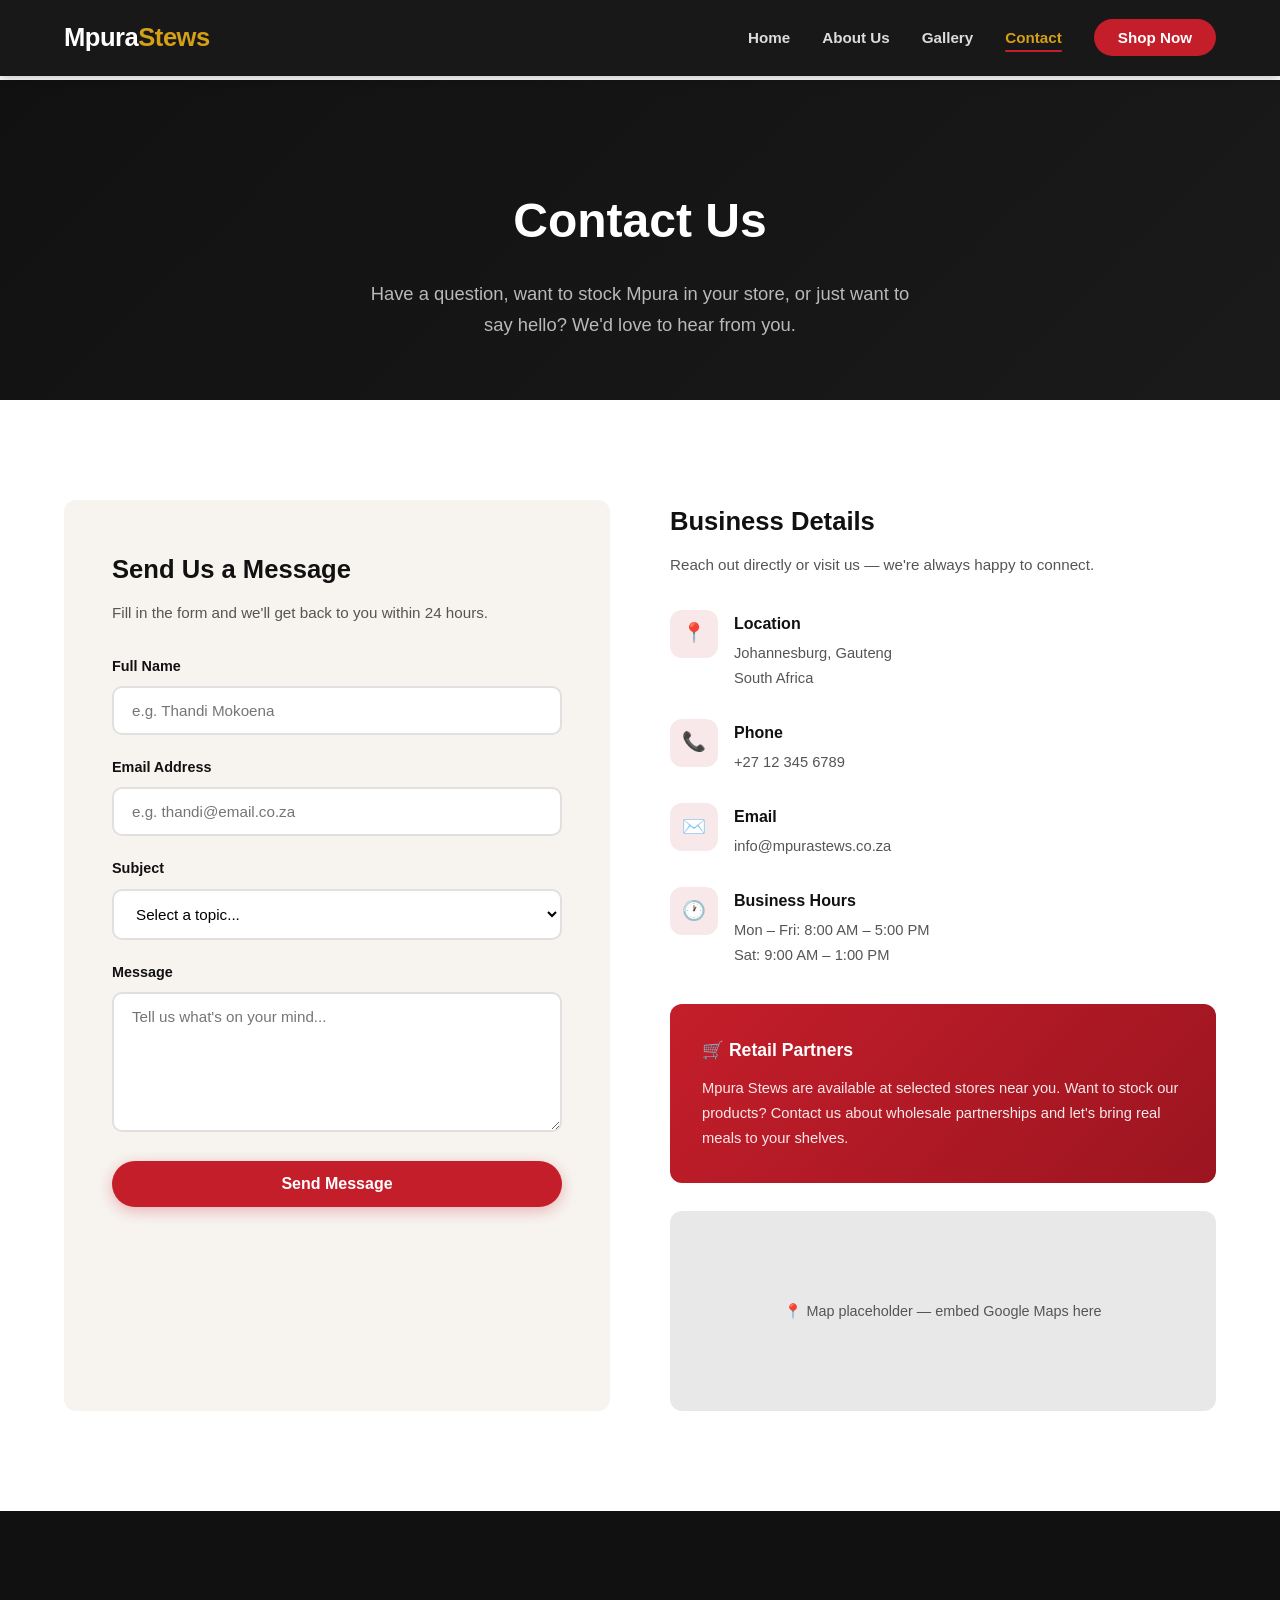
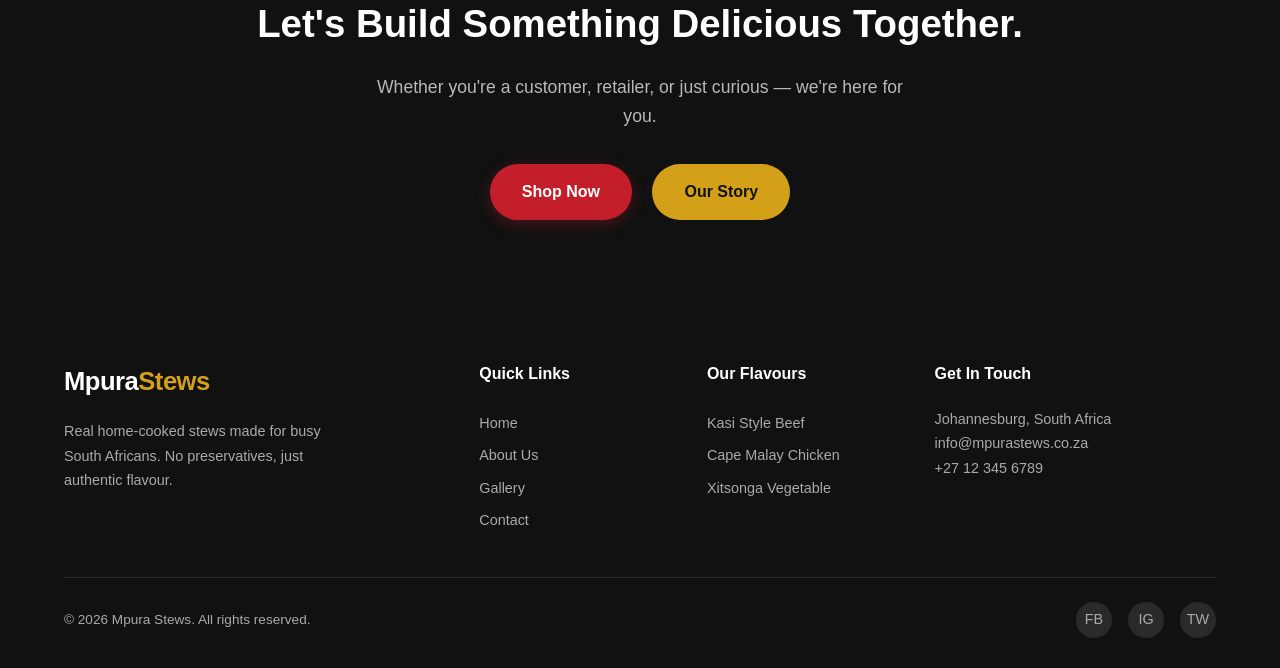
<file: contact.html>
<!DOCTYPE html>
<html lang="en">
<head>
  <meta charset="UTF-8">
  <meta name="viewport" content="width=device-width, initial-scale=1.0">
  <title>Contact Us | Mpura Stews</title>
  <link rel="stylesheet" href="style.css">
</head>
<body>

  <!-- HEADER -->
  <header>
    <div class="nav-wrapper">
      <a href="index.html" class="logo">Mpura<span>Stews</span></a>
      <button class="menu-toggle" onclick="document.querySelector('nav ul').classList.toggle('open')">
        <span></span><span></span><span></span>
      </button>
      <nav>
        <ul>
          <li><a href="index.html">Home</a></li>
          <li><a href="about.html">About Us</a></li>
          <li><a href="gallery.html">Gallery</a></li>
          <li><a href="contact.html" class="active">Contact</a></li>
          <li><a href="index.html#products" class="nav-cta">Shop Now</a></li>
        </ul>
      </nav>
    </div>
  </header>

  <!-- PAGE HERO -->
  <section class="page-hero">
    <div class="container">
      <h1>Contact Us</h1>
      <p>Have a question, want to stock Mpura in your store, or just want to say hello? We'd love to hear from you.</p>
    </div>
  </section>

  <!-- CONTACT -->
  <section class="contact-section">
    <div class="container">
      <div class="contact-grid">
        <!-- FORM -->
        <div class="contact-form">
          <h2>Send Us a Message</h2>
          <p>Fill in the form and we'll get back to you within 24 hours.</p>
          <form action="#" method="POST">
            <div class="form-group">
              <label for="name">Full Name</label>
              <input type="text" id="name" name="name" placeholder="e.g. Thandi Mokoena" required>
            </div>
            <div class="form-group">
              <label for="email">Email Address</label>
              <input type="email" id="email" name="email" placeholder="e.g. thandi@email.co.za" required>
            </div>
            <div class="form-group">
              <label for="subject">Subject</label>
              <select id="subject" name="subject">
                <option value="">Select a topic...</option>
                <option value="order">Order Enquiry</option>
                <option value="wholesale">Wholesale / Retail Partnership</option>
                <option value="subscription">Subscription Plans</option>
                <option value="feedback">Feedback</option>
                <option value="other">Other</option>
              </select>
            </div>
            <div class="form-group">
              <label for="message">Message</label>
              <textarea id="message" name="message" placeholder="Tell us what's on your mind..." required></textarea>
            </div>
            <button type="submit" class="btn btn-primary" style="width:100%;justify-content:center;">Send Message</button>
          </form>
        </div>

        <!-- INFO -->
        <div class="contact-info">
          <h2>Business Details</h2>
          <p>Reach out directly or visit us — we're always happy to connect.</p>

          <div class="info-item">
            <div class="info-icon">📍</div>
            <div>
              <h4>Location</h4>
              <p>Johannesburg, Gauteng<br>South Africa</p>
            </div>
          </div>

          <div class="info-item">
            <div class="info-icon">📞</div>
            <div>
              <h4>Phone</h4>
              <p>+27 12 345 6789</p>
            </div>
          </div>

          <div class="info-item">
            <div class="info-icon">✉️</div>
            <div>
              <h4>Email</h4>
              <p>info@mpurastews.co.za</p>
            </div>
          </div>

          <div class="info-item">
            <div class="info-icon">🕐</div>
            <div>
              <h4>Business Hours</h4>
              <p>Mon – Fri: 8:00 AM – 5:00 PM<br>Sat: 9:00 AM – 1:00 PM</p>
            </div>
          </div>

          <!-- RETAIL PARTNERS -->
          <div class="retail-box">
            <h4>🛒 Retail Partners</h4>
            <p>Mpura Stews are available at selected stores near you. Want to stock our products? Contact us about wholesale partnerships and let's bring real meals to your shelves.</p>
          </div>

          <!-- MAP PLACEHOLDER -->
          <div class="map-placeholder">
            📍 Map placeholder — embed Google Maps here
          </div>
        </div>
      </div>
    </div>
  </section>

  <!-- FINAL CTA -->
  <section class="final-cta">
    <div class="container">
      <h2>Let's Build Something Delicious Together.</h2>
      <p>Whether you're a customer, retailer, or just curious — we're here for you.</p>
      <a href="index.html#products" class="btn btn-primary">Shop Now</a>
      <a href="about.html" class="btn btn-accent">Our Story</a>
    </div>
  </section>

  <!-- FOOTER -->
  <footer>
    <div class="container">
      <div class="footer-grid">
        <div class="footer-brand">
          <div class="logo">Mpura<span>Stews</span></div>
          <p>Real home-cooked stews made for busy South Africans. No preservatives, just authentic flavour.</p>
        </div>
        <div class="footer-col">
          <h4>Quick Links</h4>
          <a href="index.html">Home</a>
          <a href="about.html">About Us</a>
          <a href="gallery.html">Gallery</a>
          <a href="contact.html">Contact</a>
        </div>
        <div class="footer-col">
          <h4>Our Flavours</h4>
          <a href="index.html#products">Kasi Style Beef</a>
          <a href="index.html#products">Cape Malay Chicken</a>
          <a href="index.html#products">Xitsonga Vegetable</a>
        </div>
        <div class="footer-col">
          <h4>Get In Touch</h4>
          <p>Johannesburg, South Africa</p>
          <p>info@mpurastews.co.za</p>
          <p>+27 12 345 6789</p>
        </div>
      </div>
      <div class="footer-bottom">
        <p>&copy; 2026 Mpura Stews. All rights reserved.</p>
        <div class="social-links">
          <a href="#">FB</a>
          <a href="#">IG</a>
          <a href="#">TW</a>
        </div>
      </div>
    </div>
  </footer>

</body>
</html>
</file>
<file: style.css>
/* ===== RESET & BASE ===== */
*, *::before, *::after {
  margin: 0;
  padding: 0;
  box-sizing: border-box;
}

:root {
  --primary: #C41E2A;
  --primary-dark: #9B1520;
  --accent: #D4A017;
  --accent-light: #F0D060;
  --dark: #111111;
  --warm-gray: #F7F4F0;
  --white: #FFFFFF;
  --text: #222222;
  --text-light: #555555;
  --green: #2D7A3A;
  --radius: 12px;
  --shadow: 0 4px 20px rgba(0, 0, 0, 0.10);
  --shadow-hover: 0 8px 30px rgba(0, 0, 0, 0.18);
  --transition: 0.3s ease;
}

html {
  scroll-behavior: smooth;
  font-size: 16px;
}

body {
  font-family: 'Segoe UI', 'Helvetica Neue', Arial, sans-serif;
  color: var(--text);
  background: var(--white);
  line-height: 1.7;
  overflow-x: hidden;
}

a {
  text-decoration: none;
  color: inherit;
}

ul { list-style: none; }
img { max-width: 100%; display: block; }

.container {
  max-width: 1200px;
  margin: 0 auto;
  padding: 0 24px;
}

/* ===== HEADER / NAV ===== */
header {
  position: fixed;
  top: 0;
  left: 0;
  width: 100%;
  z-index: 1000;
  background: rgba(17, 17, 17, 0.97);
  backdrop-filter: blur(10px);
  box-shadow: 0 2px 10px rgba(0, 0, 0, 0.25);
  transition: var(--transition);
}

.nav-wrapper {
  display: flex;
  align-items: center;
  justify-content: space-between;
  padding: 16px 24px;
  max-width: 1200px;
  margin: 0 auto;
}

.logo {
  font-size: 1.6rem;
  font-weight: 800;
  color: var(--white);
  letter-spacing: -0.5px;
}

.logo span {
  color: var(--accent);
}

nav ul {
  display: flex;
  gap: 32px;
  align-items: center;
}

nav a {
  font-weight: 600;
  font-size: 0.95rem;
  color: rgba(255,255,255,0.85);
  position: relative;
  padding: 4px 0;
  transition: var(--transition);
}

nav a::after {
  content: '';
  position: absolute;
  bottom: -2px;
  left: 0;
  width: 0%;
  height: 2.5px;
  background: var(--primary);
  border-radius: 2px;
  transition: var(--transition);
}

nav a:hover,
nav a.active {
  color: var(--accent);
}

nav a:hover::after,
nav a.active::after {
  width: 100%;
}

.nav-cta {
  background: var(--primary);
  color: var(--white) !important;
  padding: 10px 24px !important;
  border-radius: 50px;
  transition: var(--transition);
}

.nav-cta::after { display: none !important; }

.nav-cta:hover {
  background: var(--primary-dark);
  transform: translateY(-1px);
}

/* Mobile Menu Toggle */
.menu-toggle {
  display: none;
  flex-direction: column;
  gap: 5px;
  cursor: pointer;
  background: none;
  border: none;
  padding: 4px;
}

.menu-toggle span {
  display: block;
  width: 26px;
  height: 3px;
  background: var(--white);
  border-radius: 3px;
  transition: var(--transition);
}

/* ===== HERO ===== */
.hero {
  margin-top: 80px;
  min-height: 90vh;
  display: flex;
  align-items: center;
  background: linear-gradient(135deg, #111111 0%, #1A1A1A 50%, #222222 100%);
  position: relative;
  overflow: hidden;
  color: var(--white);
}

.hero::before {
  content: '';
  position: absolute;
  top: -100px;
  right: -100px;
  width: 500px;
  height: 500px;
  background: radial-gradient(circle, rgba(196, 30, 42, 0.15) 0%, transparent 70%);
  border-radius: 50%;
}

.hero .container {
  display: grid;
  grid-template-columns: 1fr 1fr;
  gap: 60px;
  align-items: center;
}

.hero-content {
  z-index: 1;
}

.hero-badge {
  display: inline-block;
  background: rgba(212, 160, 23, 0.15);
  color: var(--accent);
  padding: 8px 20px;
  border-radius: 50px;
  font-size: 0.85rem;
  font-weight: 700;
  letter-spacing: 0.5px;
  margin-bottom: 20px;
}

.hero h1 {
  font-size: 3.5rem;
  font-weight: 900;
  line-height: 1.1;
  color: var(--white);
  margin-bottom: 20px;
}

.hero h1 .highlight {
  color: var(--primary);
  position: relative;
}

.hero h1 .highlight::after {
  content: '';
  position: absolute;
  bottom: 2px;
  left: 0;
  width: 100%;
  height: 8px;
  background: var(--accent);
  opacity: 0.4;
  z-index: -1;
  border-radius: 4px;
}

.hero p {
  font-size: 1.15rem;
  color: rgba(255,255,255,0.7);
  margin-bottom: 32px;
  max-width: 480px;
}

.hero-buttons {
  display: flex;
  gap: 16px;
  flex-wrap: wrap;
}

.hero-image {
  position: relative;
  display: flex;
  justify-content: center;
  align-items: center;
}

.hero-image .image-placeholder {
  width: 100%;
  max-width: 500px;
  aspect-ratio: 1;
  border-radius: 30% 70% 70% 30% / 30% 30% 70% 70%;
  display: flex;
  align-items: center;
  justify-content: center;
  overflow: hidden;
  box-shadow: 0 20px 60px rgba(196, 30, 42, 0.35);
  animation: morph 8s ease-in-out infinite;
}

.hero-image .image-placeholder img {
  width: 100%;
  height: 100%;
  object-fit: cover;
}

@keyframes morph {
  0%, 100% { border-radius: 30% 70% 70% 30% / 30% 30% 70% 70%; }
  50% { border-radius: 70% 30% 30% 70% / 70% 70% 30% 30%; }
}

/* ===== BUTTONS ===== */
.btn {
  display: inline-flex;
  align-items: center;
  gap: 8px;
  padding: 14px 32px;
  border-radius: 50px;
  font-weight: 700;
  font-size: 1rem;
  cursor: pointer;
  transition: var(--transition);
  border: none;
  text-align: center;
}

.btn-primary {
  background: var(--primary);
  color: var(--white);
  box-shadow: 0 4px 15px rgba(196, 30, 42, 0.3);
}

.btn-primary:hover {
  background: var(--primary-dark);
  transform: translateY(-2px);
  box-shadow: 0 6px 20px rgba(196, 30, 42, 0.4);
}

.btn-outline {
  background: transparent;
  color: var(--primary);
  border: 2.5px solid var(--primary);
}

.btn-outline:hover {
  background: var(--primary);
  color: var(--white);
  transform: translateY(-2px);
}

.btn-accent {
  background: var(--accent);
  color: var(--dark);
}

.btn-accent:hover {
  background: #d9972e;
  transform: translateY(-2px);
}

.btn-white {
  background: var(--white);
  color: var(--primary);
  box-shadow: var(--shadow);
}

.btn-white:hover {
  transform: translateY(-2px);
  box-shadow: var(--shadow-hover);
}

.btn-sm {
  padding: 10px 24px;
  font-size: 0.9rem;
}

/* ===== SECTION SHARED ===== */
section {
  padding: 100px 0;
}

.section-label {
  display: inline-block;
  color: var(--primary);
  font-weight: 700;
  font-size: 0.85rem;
  letter-spacing: 2px;
  text-transform: uppercase;
  margin-bottom: 12px;
}

.section-title {
  font-size: 2.5rem;
  font-weight: 800;
  color: var(--dark);
  margin-bottom: 16px;
  line-height: 1.2;
}

.section-subtitle {
  font-size: 1.1rem;
  color: var(--text-light);
  max-width: 600px;
  margin-bottom: 48px;
}

.text-center {
  text-align: center;
}

.text-center .section-subtitle {
  margin-left: auto;
  margin-right: auto;
}

/* ===== WHY CHOOSE US ===== */
.why-section {
  background: var(--white);
}

.why-grid {
  display: grid;
  grid-template-columns: repeat(4, 1fr);
  gap: 28px;
}

.why-card {
  background: var(--warm-gray);
  padding: 36px 28px;
  border-radius: var(--radius);
  text-align: center;
  transition: var(--transition);
  border: 2px solid transparent;
}

.why-card:hover {
  transform: translateY(-6px);
  box-shadow: var(--shadow-hover);
  border-color: var(--accent);
}

.why-icon {
  width: 64px;
  height: 64px;
  background: linear-gradient(135deg, var(--primary), var(--accent));
  border-radius: 16px;
  display: flex;
  align-items: center;
  justify-content: center;
  font-size: 1.8rem;
  margin: 0 auto 20px;
  color: var(--white);
}

.why-card h3 {
  font-size: 1.1rem;
  font-weight: 700;
  color: var(--dark);
  margin-bottom: 10px;
}

.why-card p {
  font-size: 0.92rem;
  color: var(--text-light);
}

/* ===== PRODUCTS ===== */
.products-section {
  background: var(--warm-gray);
}

.products-grid {
  display: grid;
  grid-template-columns: repeat(3, 1fr);
  gap: 32px;
}

.product-card {
  background: var(--white);
  border-radius: var(--radius);
  overflow: hidden;
  box-shadow: var(--shadow);
  transition: var(--transition);
}

.product-card:hover {
  transform: translateY(-8px);
  box-shadow: var(--shadow-hover);
}

.product-image {
  width: 100%;
  height: 260px;
  background: var(--dark);
  display: flex;
  align-items: center;
  justify-content: center;
  font-size: 0.95rem;
  color: var(--text-light);
  position: relative;
  overflow: hidden;
}

.product-image img {
  width: 100%;
  height: 100%;
  object-fit: cover;
  transition: transform 0.4s ease;
}

.product-card:hover .product-image img {
  transform: scale(1.05);
}

.product-badge {
  position: absolute;
  top: 16px;
  left: 16px;
  background: var(--green);
  color: var(--white);
  padding: 4px 14px;
  border-radius: 50px;
  font-size: 0.78rem;
  font-weight: 700;
}

.product-info {
  padding: 24px;
}

.product-info h3 {
  font-size: 1.2rem;
  font-weight: 700;
  margin-bottom: 4px;
  color: var(--dark);
}

.product-subtitle {
  font-size: 0.85rem;
  color: var(--text-light);
  margin-bottom: 12px;
}

.product-price {
  font-size: 1.4rem;
  font-weight: 800;
  color: var(--primary);
  margin-bottom: 16px;
}

.product-price small {
  font-size: 0.8rem;
  color: var(--text-light);
  font-weight: 400;
}

/* ===== HOW IT WORKS ===== */
.how-section { background: var(--white); }

.steps-grid {
  display: grid;
  grid-template-columns: repeat(3, 1fr);
  gap: 40px;
  position: relative;
}

.steps-grid::before {
  content: '';
  position: absolute;
  top: 48px;
  left: 15%;
  right: 15%;
  height: 3px;
  background: linear-gradient(90deg, var(--accent-light), var(--primary), var(--accent-light));
  border-radius: 2px;
}

.step {
  text-align: center;
  position: relative;
  z-index: 1;
}

.step-number {
  width: 96px;
  height: 96px;
  border-radius: 50%;
  background: linear-gradient(135deg, var(--primary), var(--primary-dark));
  color: var(--white);
  display: flex;
  align-items: center;
  justify-content: center;
  font-size: 2rem;
  font-weight: 900;
  margin: 0 auto 24px;
  box-shadow: 0 8px 25px rgba(196, 30, 42, 0.3);
}

.step h3 {
  font-size: 1.15rem;
  font-weight: 700;
  margin-bottom: 10px;
  color: var(--dark);
}

.step p {
  font-size: 0.95rem;
  color: var(--text-light);
  max-width: 280px;
  margin: 0 auto;
}

/* ===== TESTIMONIALS ===== */
.testimonials-section {
  background: linear-gradient(135deg, var(--primary-dark), var(--primary));
  color: var(--white);
}

.testimonials-section .section-label { color: var(--accent); }
.testimonials-section .section-title { color: var(--white); }
.testimonials-section .section-subtitle { color: rgba(255,255,255,0.7); }

.testimonials-grid {
  display: grid;
  grid-template-columns: repeat(3, 1fr);
  gap: 28px;
}

.testimonial-card {
  background: rgba(255, 255, 255, 0.1);
  backdrop-filter: blur(10px);
  border: 1px solid rgba(255, 255, 255, 0.15);
  border-radius: var(--radius);
  padding: 36px 28px;
  transition: var(--transition);
}

.testimonial-card:hover {
  background: rgba(255, 255, 255, 0.18);
  transform: translateY(-4px);
}

.stars {
  color: var(--accent);
  font-size: 1.1rem;
  margin-bottom: 16px;
  letter-spacing: 2px;
}

.testimonial-card p {
  font-size: 1.05rem;
  line-height: 1.7;
  margin-bottom: 20px;
  font-style: italic;
}

.testimonial-author {
  font-weight: 700;
  font-size: 0.95rem;
}

.testimonial-role {
  font-size: 0.82rem;
  opacity: 0.7;
}

/* ===== SUBSCRIPTION CTA ===== */
.subscription-section {
  background: var(--warm-gray);
}

.subscription-box {
  display: grid;
  grid-template-columns: 1fr 1fr;
  gap: 60px;
  align-items: center;
  background: var(--white);
  border-radius: 20px;
  padding: 60px;
  box-shadow: var(--shadow);
}

.subscription-box h2 {
  font-size: 2.2rem;
  font-weight: 800;
  color: var(--dark);
  margin-bottom: 16px;
  line-height: 1.2;
}

.subscription-box > div > p {
  color: var(--text-light);
  margin-bottom: 24px;
  font-size: 1.05rem;
}

.sub-perks {
  display: flex;
  flex-direction: column;
  gap: 14px;
  margin-bottom: 32px;
}

.sub-perks li {
  display: flex;
  align-items: center;
  gap: 12px;
  font-weight: 600;
  color: var(--text);
}

.sub-perks li .perk-icon {
  width: 32px;
  height: 32px;
  background: rgba(45, 122, 58, 0.12);
  color: var(--green);
  border-radius: 8px;
  display: flex;
  align-items: center;
  justify-content: center;
  font-size: 1rem;
  flex-shrink: 0;
}

.sub-price-box {
  background: linear-gradient(135deg, var(--primary), var(--primary-dark));
  border-radius: 20px;
  padding: 48px 40px;
  color: var(--white);
  text-align: center;
}

.sub-price-box h3 {
  font-size: 1.1rem;
  font-weight: 600;
  margin-bottom: 8px;
  opacity: 0.9;
}

.sub-price {
  font-size: 3.5rem;
  font-weight: 900;
  margin-bottom: 4px;
}

.sub-price small {
  font-size: 1rem;
  font-weight: 400;
  opacity: 0.8;
}

.sub-price-box .sub-desc {
  font-size: 0.95rem;
  opacity: 0.8;
  margin-bottom: 28px;
}

/* ===== FINAL CTA ===== */
.final-cta {
  background: var(--dark);
  color: var(--white);
  text-align: center;
  padding: 80px 0;
}

.final-cta h2 {
  font-size: 2.4rem;
  font-weight: 800;
  margin-bottom: 16px;
}

.final-cta p {
  font-size: 1.1rem;
  opacity: 0.7;
  margin-bottom: 32px;
  max-width: 550px;
  margin-left: auto;
  margin-right: auto;
}

.final-cta .btn { margin: 0 8px; }

/* ===== FOOTER ===== */
footer {
  background: #111111;
  color: #AAAAAA;
  padding: 60px 0 30px;
}

.footer-grid {
  display: grid;
  grid-template-columns: 2fr 1fr 1fr 1.5fr;
  gap: 40px;
  margin-bottom: 40px;
}

.footer-brand .logo {
  margin-bottom: 16px;
}

.footer-brand p {
  font-size: 0.9rem;
  line-height: 1.7;
  max-width: 280px;
}

.footer-col h4 {
  color: var(--white);
  font-size: 1rem;
  font-weight: 700;
  margin-bottom: 20px;
}

.footer-col a {
  display: block;
  color: #AAAAAA;
  font-size: 0.9rem;
  padding: 4px 0;
  transition: var(--transition);
}

.footer-col a:hover {
  color: var(--accent);
  padding-left: 4px;
}

.footer-col p {
  font-size: 0.9rem;
  line-height: 1.7;
}

.footer-bottom {
  border-top: 1px solid #2A2A2A;
  padding-top: 24px;
  display: flex;
  justify-content: space-between;
  align-items: center;
  font-size: 0.85rem;
}

.social-links {
  display: flex;
  gap: 16px;
}

.social-links a {
  width: 36px;
  height: 36px;
  border-radius: 50%;
  background: #2A2A2A;
  display: flex;
  align-items: center;
  justify-content: center;
  color: #AAAAAA;
  transition: var(--transition);
  font-size: 0.9rem;
}

.social-links a:hover {
  background: var(--primary);
  color: var(--white);
}

/* ===== INNER PAGE HERO ===== */
.page-hero {
  margin-top: 80px;
  padding: 100px 0 60px;
  background: linear-gradient(135deg, #111111, #1A1A1A);
  text-align: center;
  color: var(--white);
}

.page-hero h1 {
  font-size: 3rem;
  font-weight: 900;
  color: var(--white);
  margin-bottom: 16px;
}

.page-hero p {
  font-size: 1.15rem;
  color: rgba(255,255,255,0.7);
  max-width: 550px;
  margin: 0 auto;
}

/* ===== ABOUT PAGE ===== */
.about-story {
  background: var(--white);
}

.about-grid {
  display: grid;
  grid-template-columns: 1fr 1fr;
  gap: 60px;
  align-items: center;
}

.about-image-placeholder {
  width: 100%;
  aspect-ratio: 4/3;
  border-radius: var(--radius);
  overflow: hidden;
}

.about-image-placeholder img {
  width: 100%;
  height: 100%;
  object-fit: cover;
  border-radius: var(--radius);
}

.about-text h2 {
  font-size: 2.2rem;
  font-weight: 800;
  color: var(--dark);
  margin-bottom: 20px;
  line-height: 1.2;
}

.about-text p {
  margin-bottom: 16px;
  color: var(--text-light);
  font-size: 1.02rem;
}

.about-text p:last-child { margin-bottom: 0; }

/* Mission */
.mission-section {
  background: var(--warm-gray);
}

.mission-box {
  background: linear-gradient(135deg, var(--primary), var(--primary-dark));
  border-radius: 20px;
  padding: 60px;
  color: var(--white);
  text-align: center;
  max-width: 800px;
  margin: 0 auto;
}

.mission-box .mission-icon {
  font-size: 3rem;
  margin-bottom: 20px;
}

.mission-box h2 {
  font-size: 1.8rem;
  font-weight: 800;
  margin-bottom: 20px;
}

.mission-box p {
  font-size: 1.1rem;
  opacity: 0.9;
  line-height: 1.8;
  max-width: 600px;
  margin: 0 auto;
}

/* What Makes Us Different */
.different-section { background: var(--white); }

.different-grid {
  display: grid;
  grid-template-columns: repeat(3, 1fr);
  gap: 32px;
}

.different-card {
  padding: 36px 28px;
  background: var(--warm-gray);
  border-radius: var(--radius);
  text-align: center;
  transition: var(--transition);
  border-bottom: 4px solid transparent;
}

.different-card:hover {
  border-bottom-color: var(--primary);
  transform: translateY(-4px);
  box-shadow: var(--shadow);
}

.different-card .card-icon {
  font-size: 2.5rem;
  margin-bottom: 16px;
}

.different-card h3 {
  font-size: 1.15rem;
  font-weight: 700;
  margin-bottom: 12px;
  color: var(--dark);
}

.different-card p {
  font-size: 0.92rem;
  color: var(--text-light);
}

/* ===== GALLERY PAGE ===== */
.gallery-section { background: var(--white); }

.gallery-filter {
  display: flex;
  gap: 12px;
  justify-content: center;
  margin-bottom: 40px;
  flex-wrap: wrap;
}

.filter-btn {
  padding: 10px 24px;
  border-radius: 50px;
  border: 2px solid #DDD;
  background: var(--white);
  font-weight: 600;
  font-size: 0.9rem;
  cursor: pointer;
  transition: var(--transition);
  color: var(--text);
}

.filter-btn:hover, .filter-btn.active {
  background: var(--primary);
  color: var(--white);
  border-color: var(--primary);
}

.gallery-grid {
  display: grid;
  grid-template-columns: repeat(auto-fill, minmax(280px, 1fr));
  gap: 20px;
}

.gallery-item {
  border-radius: var(--radius);
  overflow: hidden;
  position: relative;
  cursor: pointer;
  transition: var(--transition);
}

.gallery-item:hover {
  transform: scale(1.02);
  box-shadow: var(--shadow-hover);
}

.gallery-item .gallery-placeholder {
  width: 100%;
  aspect-ratio: 1;
  display: flex;
  align-items: center;
  justify-content: center;
  overflow: hidden;
}

.gallery-item .gallery-placeholder img {
  width: 100%;
  height: 100%;
  object-fit: cover;
  transition: transform 0.4s ease;
}

.gallery-item:hover .gallery-placeholder img {
  transform: scale(1.08);
}

.gallery-item:nth-child(1) .gallery-placeholder { background: linear-gradient(145deg, #E8D5C4, #D4B89A); }
.gallery-item:nth-child(2) .gallery-placeholder { background: linear-gradient(145deg, #D4E8D0, #A8C9A4); }
.gallery-item:nth-child(3) .gallery-placeholder { background: linear-gradient(145deg, #D5D4E8, #B0AECF); }
.gallery-item:nth-child(4) .gallery-placeholder { background: linear-gradient(145deg, #E8DDD4, #C9B8A4); }
.gallery-item:nth-child(5) .gallery-placeholder { background: linear-gradient(145deg, #E8D4D4, #CFA8A8); }
.gallery-item:nth-child(6) .gallery-placeholder { background: linear-gradient(145deg, #D4E3E8, #A8C5CF); }
.gallery-item:nth-child(7) .gallery-placeholder { background: linear-gradient(145deg, #E8E4D4, #CFC6A8); }
.gallery-item:nth-child(8) .gallery-placeholder { background: linear-gradient(145deg, #D8E8D4, #B4CFA8); }

.gallery-overlay {
  position: absolute;
  inset: 0;
  background: rgba(26, 26, 26, 0.6);
  display: flex;
  align-items: center;
  justify-content: center;
  opacity: 0;
  transition: var(--transition);
}

.gallery-item:hover .gallery-overlay {
  opacity: 1;
}

.gallery-overlay span {
  color: var(--white);
  font-weight: 700;
  font-size: 1rem;
  background: var(--primary);
  padding: 8px 20px;
  border-radius: 50px;
}

/* ===== CONTACT PAGE ===== */
.contact-section { background: var(--white); }

.contact-grid {
  display: grid;
  grid-template-columns: 1fr 1fr;
  gap: 60px;
}

.contact-form {
  background: var(--warm-gray);
  padding: 48px;
  border-radius: var(--radius);
}

.contact-form h2 {
  font-size: 1.6rem;
  font-weight: 800;
  margin-bottom: 8px;
  color: var(--dark);
}

.contact-form > p {
  color: var(--text-light);
  margin-bottom: 28px;
  font-size: 0.95rem;
}

.form-group {
  margin-bottom: 20px;
}

.form-group label {
  display: block;
  font-weight: 600;
  margin-bottom: 8px;
  font-size: 0.9rem;
  color: var(--dark);
}

.form-group input,
.form-group textarea,
.form-group select {
  width: 100%;
  padding: 14px 18px;
  border: 2px solid #E0E0E0;
  border-radius: 10px;
  font-family: inherit;
  font-size: 0.95rem;
  transition: var(--transition);
  background: var(--white);
}

.form-group input:focus,
.form-group textarea:focus,
.form-group select:focus {
  outline: none;
  border-color: var(--primary);
  box-shadow: 0 0 0 3px rgba(196, 30, 42, 0.1);
}

.form-group textarea {
  resize: vertical;
  min-height: 140px;
}

.contact-info h2 {
  font-size: 1.6rem;
  font-weight: 800;
  margin-bottom: 8px;
  color: var(--dark);
}

.contact-info > p {
  color: var(--text-light);
  margin-bottom: 32px;
  font-size: 0.95rem;
}

.info-item {
  display: flex;
  gap: 16px;
  margin-bottom: 28px;
  align-items: flex-start;
}

.info-icon {
  width: 48px;
  height: 48px;
  background: rgba(196, 30, 42, 0.1);
  color: var(--primary);
  border-radius: 12px;
  display: flex;
  align-items: center;
  justify-content: center;
  font-size: 1.2rem;
  flex-shrink: 0;
}

.info-item h4 {
  font-size: 1rem;
  font-weight: 700;
  color: var(--dark);
  margin-bottom: 4px;
}

.info-item p {
  font-size: 0.92rem;
  color: var(--text-light);
}

.retail-box {
  background: linear-gradient(135deg, var(--primary), var(--primary-dark));
  border-radius: var(--radius);
  padding: 32px;
  color: var(--white);
  margin-top: 36px;
}

.retail-box h4 {
  font-size: 1.1rem;
  font-weight: 700;
  margin-bottom: 10px;
}

.retail-box p {
  font-size: 0.92rem;
  opacity: 0.9;
  line-height: 1.7;
}

.map-placeholder {
  margin-top: 28px;
  width: 100%;
  height: 200px;
  background: #E8E8E8;
  border-radius: var(--radius);
  display: flex;
  align-items: center;
  justify-content: center;
  color: var(--text-light);
  font-size: 0.9rem;
}

/* ===== RESPONSIVE ===== */
@media (max-width: 992px) {
  .hero .container {
    grid-template-columns: 1fr;
    text-align: center;
  }
  .hero p { margin-left: auto; margin-right: auto; }
  .hero-buttons { justify-content: center; }
  .hero-image { order: -1; }
  .hero-image .image-placeholder { max-width: 350px; }

  .why-grid { grid-template-columns: repeat(2, 1fr); }
  .products-grid { grid-template-columns: repeat(2, 1fr); }
  .testimonials-grid { grid-template-columns: 1fr; max-width: 500px; margin: 0 auto; }
  .steps-grid::before { display: none; }
  .about-grid { grid-template-columns: 1fr; }
  .subscription-box { grid-template-columns: 1fr; padding: 40px; }
  .contact-grid { grid-template-columns: 1fr; }

  .footer-grid { grid-template-columns: 1fr 1fr; }
}

@media (max-width: 768px) {
  .hero h1 { font-size: 2.5rem; }
  .section-title { font-size: 2rem; }
  .page-hero h1 { font-size: 2.2rem; }

  nav ul {
    display: none;
    position: absolute;
    top: 100%;
    left: 0;
    width: 100%;
    flex-direction: column;
    background: var(--dark);
    padding: 20px;
    gap: 0;
    box-shadow: 0 10px 30px rgba(0,0,0,0.3);
  }

  nav ul.open { display: flex; }

  nav ul li { width: 100%; }
  nav a {
    display: block;
    padding: 12px 0;
    border-bottom: 1px solid #333;
  }

  .nav-cta {
    text-align: center;
    margin-top: 8px;
    display: block;
  }

  .menu-toggle { display: flex; }

  .why-grid { grid-template-columns: 1fr; }
  .products-grid { grid-template-columns: 1fr; }
  .steps-grid { grid-template-columns: 1fr; gap: 28px; }
  .different-grid { grid-template-columns: 1fr; }

  .subscription-box { padding: 28px; }
  .sub-price-box { padding: 36px 28px; }

  .footer-grid { grid-template-columns: 1fr; gap: 28px; }
  .footer-bottom { flex-direction: column; gap: 16px; text-align: center; }
}
</file>
